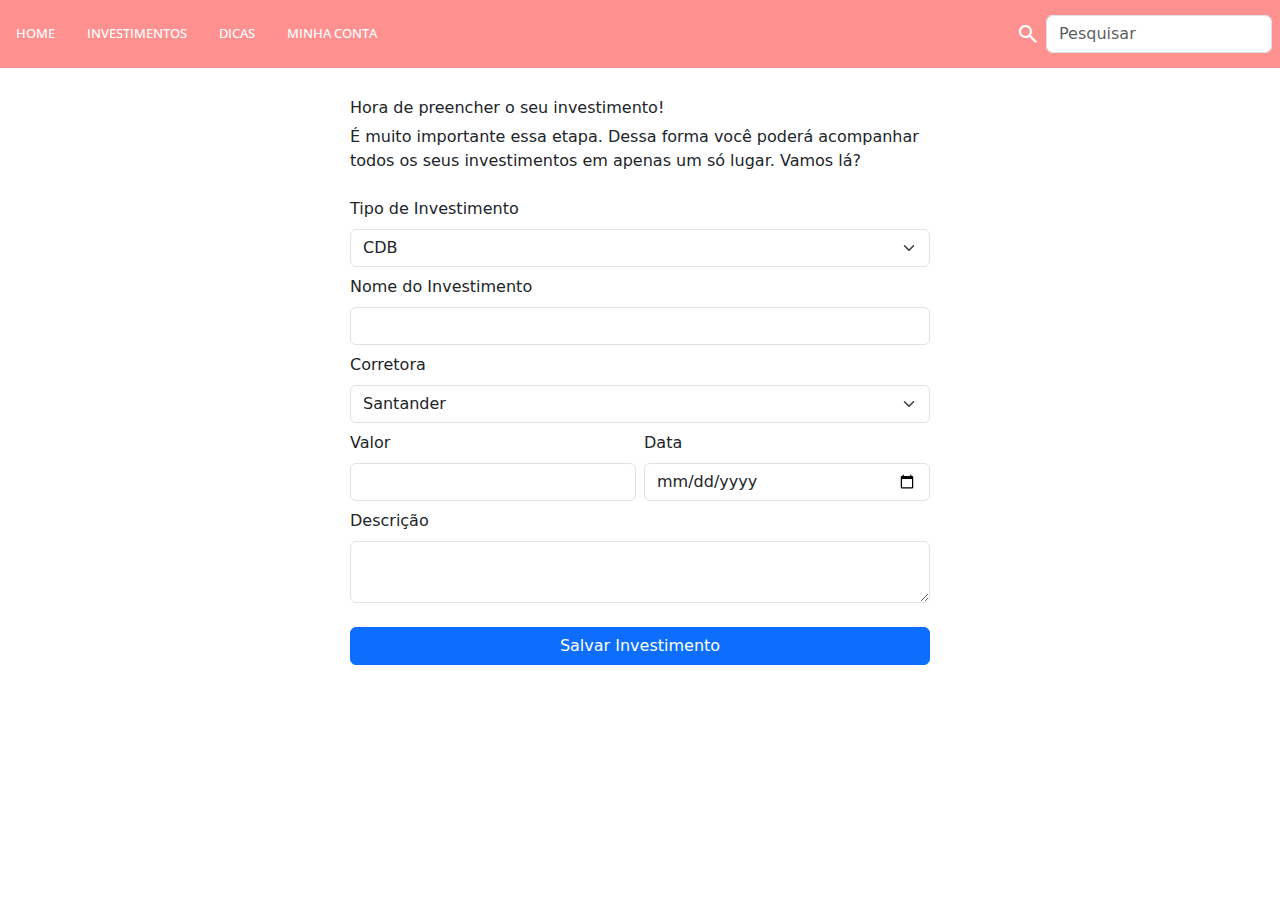
<file: assets/pages/investimento.html>
<!DOCTYPE html>
<html lang="en">
<head>
    <meta charset="UTF-8">
    <meta name="viewport" content="width=device-width, initial-scale=1.0">
    <title>Document</title>
    <link rel="stylesheet" href="../css/investimentoStyle.css">
    <link rel="stylesheet" href="../css/style.css">
    <!-- SEARCH ICON -->
    <link rel="stylesheet" href="https://fonts.googleapis.com/css2?family=Material+Symbols+Outlined:opsz,wght,FILL,GRAD@20..48,100..700,0..1,-50..200" />
    <!-- BOOTSTRAP -->
    <link href="https://cdn.jsdelivr.net/npm/bootstrap@5.3.3/dist/css/bootstrap.min.css" rel="stylesheet" integrity="sha384-QWTKZyjpPEjISv5WaRU9OFeRpok6YctnYmDr5pNlyT2bRjXh0JMhjY6hW+ALEwIH" crossorigin="anonymous">
    <script src="https://cdn.jsdelivr.net/npm/bootstrap@5.3.3/dist/js/bootstrap.bundle.min.js" integrity="sha384-YvpcrYf0tY3lHB60NNkmXc5s9fDVZLESaAA55NDzOxhy9GkcIdslK1eN7N6jIeHz" crossorigin="anonymous"></script>
</head>
<body>
    <nav class="navbar navbar-expand-lg">
        <div class="navbar-collapse">
            <ul class="navbar-nav me-auto">
                <li class="nav-item"><a href="../index.html">HOME</a></li>
                <li class="nav-item"><a href="../pages/investimento.html">INVESTIMENTOS</a></li>
                <li class="nav-item"><a href="../pages/dicas.html">DICAS</a></li>
                <li class="nav-item"><a href="../pages/minhaConta.html">MINHA CONTA</a></li>
            </ul>
            <span class="material-symbols-outlined">search</span>
            <form class="d-flex" role="search">
                <input class="form-control me-2" type="search" placeholder="Pesquisar" aria-label="Search">
            </form>
        </div>
    </nav>




    <div class="center">
        <div class="mb-4">
            <h6>Hora de preencher o seu investimento!</h6> 
            <p>É muito importante essa etapa. Dessa forma você poderá acompanhar todos os seus investimentos em apenas um só lugar. Vamos lá?</p>
        </div>
        <form class="row g-2">
            <div class="col-md-12">
                <label class="form-label">Tipo de Investimento</label>
                <select class="form-select" aria-label="Default select example">
                    <option value="1">CDB</option>
                    <option value="2">Tesouro Direto</option>
                    <option value="3">Fundos Imobiliários</option>
                    <option value="4">Ações</option>
                </select>
            </div>
            <div class="col-md-12">
                <label class="form-label">Nome do Investimento</label>
                <input type="text" class="form-control"></input>
            </div>
            <div class="col-md-12">
                <label class="form-label">Corretora</label>
                <select class="form-select" aria-label="Default select example">
                    <option value="1">Santander</option>
                    <option value="2">Nomad</option>
                    <option value="3">Rico</option>
                    <option value="4">XP</option>
                    <option value="5">Nubank</option>
                </select>
            </div>
            <div class="col-md-6">
                <label class="form-label">Valor</label>
                <input type="number" class="form-control"></input>
            </div>
            <div class="col-md-6">
                <label class="form-label">Data</label>
                <input type="date" class="form-control"></input>
            </div>
            <div class="col-md-12 mb-3">
                <label class="form-label">Descrição</label>
                <textarea class="form-control" rows="2"></textarea>
            </div>
            <div class="d-grid gap-2">
                <button type="button" onclick="" class="btn btn-primary">Salvar Investimento</button>
            </div>
        </form>
    </div>
</body>
</html>
</file>
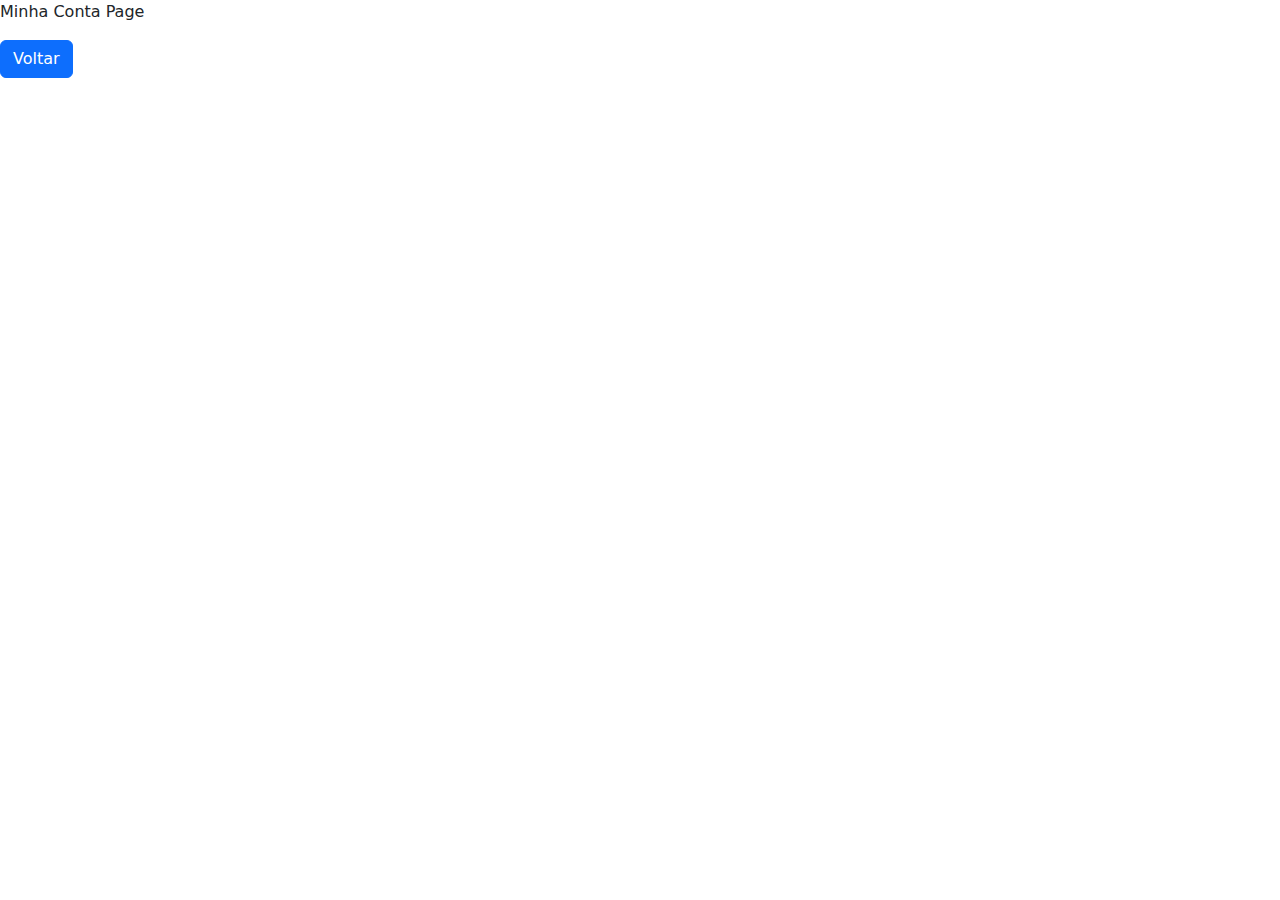
<file: assets/pages/minhaConta.html>
<!DOCTYPE html>
<html lang="en">
<head>
    <meta charset="UTF-8">
    <meta name="viewport" content="width=device-width, initial-scale=1.0">
    <title>Document</title>
    <!-- BOOTSTRAP -->
    <link href="https://cdn.jsdelivr.net/npm/bootstrap@5.3.3/dist/css/bootstrap.min.css" rel="stylesheet" integrity="sha384-QWTKZyjpPEjISv5WaRU9OFeRpok6YctnYmDr5pNlyT2bRjXh0JMhjY6hW+ALEwIH" crossorigin="anonymous">
    <script src="https://cdn.jsdelivr.net/npm/bootstrap@5.3.3/dist/js/bootstrap.bundle.min.js" integrity="sha384-YvpcrYf0tY3lHB60NNkmXc5s9fDVZLESaAA55NDzOxhy9GkcIdslK1eN7N6jIeHz" crossorigin="anonymous"></script>
</head>
<body>
    <p>Minha Conta Page</p>
    <button type="button" onclick="location.href = '../index.html';" class="btn btn-primary">Voltar</button>
</body>
</html>
</file>
<file: assets/css/investimentoStyle.css>
@import url('https://fonts.googleapis.com/css2?family=Open+Sans:ital,wght@0,300..800;1,300..800&display=swap');

.input {
    font-family: 'Open Sans', sans-serif;
    font-size: 20px;
    font-weight: 500;
    float: left;
}

.center {
    margin: auto;
    width: 50%;
    padding: 30px;
}
</file>
<file: assets/css/style.css>
@import url('https://fonts.googleapis.com/css2?family=Open+Sans:ital,wght@0,300..800;1,300..800&display=swap');

li, input {
    font-family: 'Open Sans', sans-serif;
    font-size: 13px;
    font-weight: 500;
    float: left;
}

nav {
    background-color: #ff9090;
}

ul {
    list-style-type: none;
}

li a {
    display: block;
    color: white;
    padding: 16px;
    text-decoration: none;
}
  
li a:hover {
    background-color: #fed5d5;
}

.sizeForm {
    width: 20%!important;
}

.material-symbols-outlined {
    color: white;
    padding-right: 0.5%;
}

.body-main-page {
    background-image: url('../images/finance.jpg');
    background-repeat: no-repeat;
    background-attachment: fixed;
    background-size: 100% 100%;
}

.center-index {
    margin: auto;
    width: 70%;
    padding: 150px;
}
</file>
